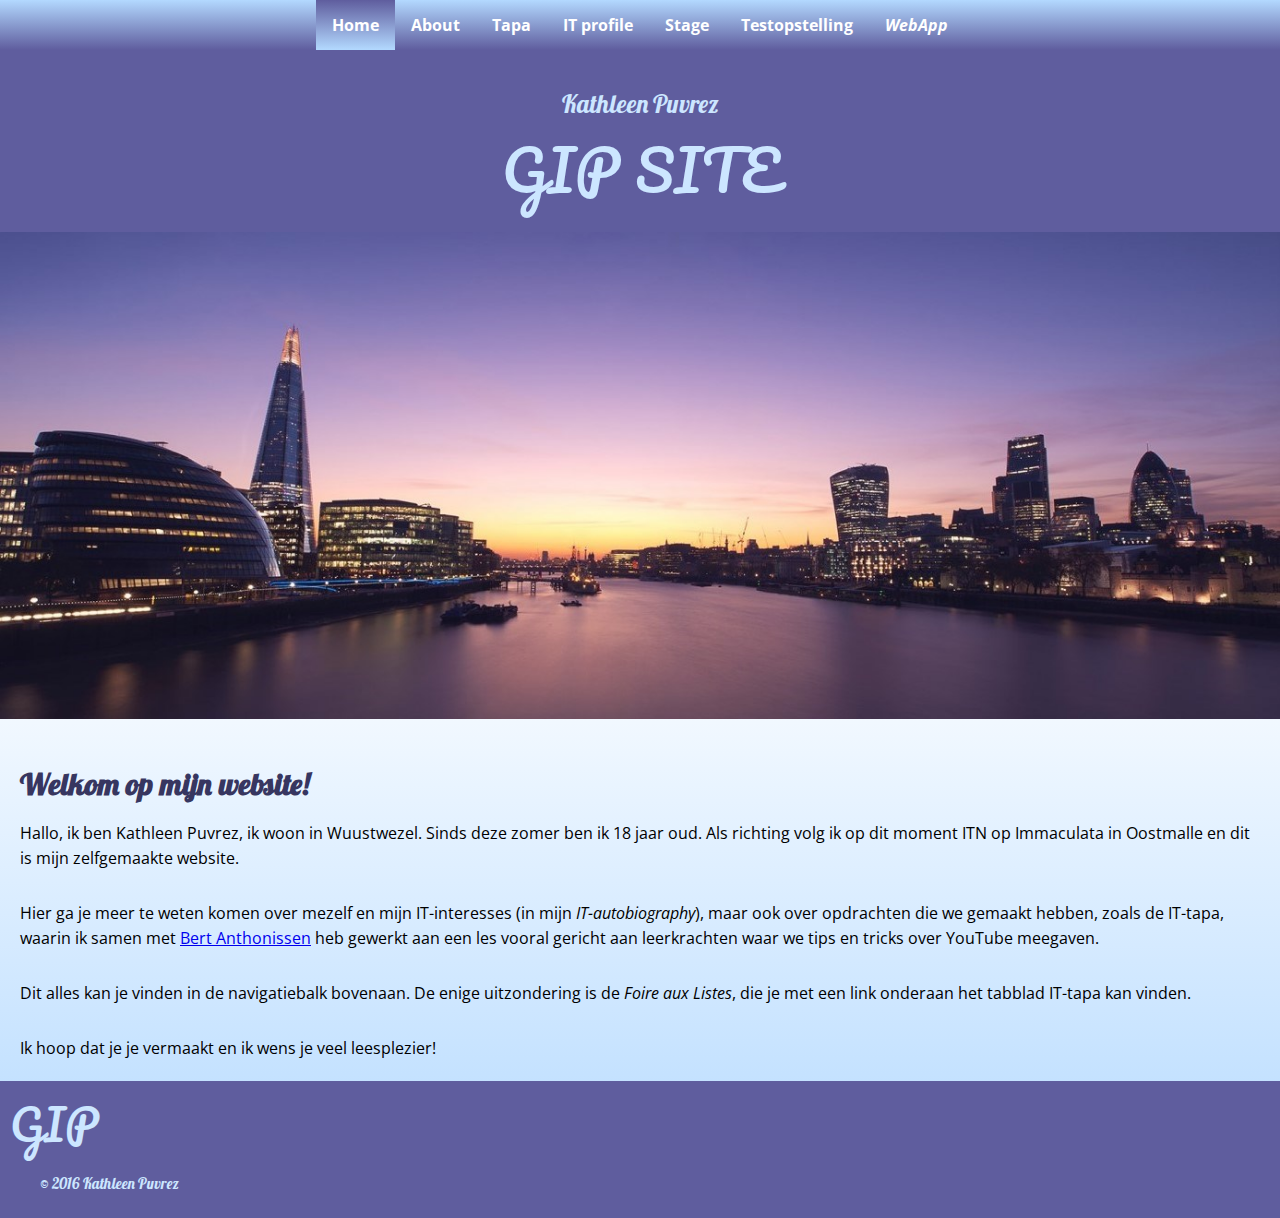
<file: index.html>
<!doctype html>

<html lang="en">
<head>
    <meta charset="utf-8">
    <title>GIP Kathleen</title>
    <meta name="description" content="GIPsite">
    <meta name="author" content="Kathleen Puvrez">
    <meta name="viewport" content="width=device-width, initial-scale=1.0">

    <link rel="stylesheet" href="https://fonts.googleapis.com/css?family=Pacifico">
    <link href="https://fonts.googleapis.com/css?family=Open+Sans" rel="stylesheet">
    <link rel="stylesheet" href="stylesheets/stylesheet.css">
    <link rel="stylesheet" href="stylesheets/normalize.css">
    <link rel="stylesheet" href="stylesheets/ddmenu.css">
    <link rel="icon" type="image" href="/images/favicon.ico">
    <script src="javascripts/ddmenu.js" type="text/javascript"></script>
</head>

<body>
<nav id="ddmenu">
        <div class="menu-icon"></div>
        <ul>
            <li class=active><a class="top-heading" href="index.html">Home</a></li>
            <li><a class="top-heading" href="ITauto.html">About</a></li>
            <li><a class="top-heading" href="tapa.html">Tapa</a></li>
            <li><a class="top-heading" href="ITprof.html">IT profile</a></li>
            <li><a class="top-heading" href="Stageverslagen.html">Stage</a></li>
            <li><a class="top-heading" href="testopstelling.html">Testopstelling</a></li>
            <li><a class="top-heading" href="https://github.com/KathleenP-immalle/GIPTaak8"><i>WebApp</i></a></li>

        </ul>
    </nav>

    <header>
        <h id="headerNaam">Kathleen Puvrez</h><br><br>
        <h id="headerTitel">GIP SITE</h>
    </header>

  


    <img id=headerimg src="images/header2.jpg" alt="Norway">
    <br>
    <br>


    <h2>Welkom op mijn website!</h2>
    <p>Hallo, ik ben Kathleen Puvrez, ik woon in Wuustwezel. Sinds deze zomer ben ik 18 jaar oud. Als richting volg ik op dit moment ITN op Immaculata in Oostmalle en dit is mijn zelfgemaakte website. </p>
    <p>Hier ga je meer te weten komen over mezelf en mijn IT-interesses (in mijn <i>IT-autobiography</i>), maar ook over opdrachten die we gemaakt hebben, zoals de IT-tapa, waarin ik samen met <a href="https://berta-immalle.github.io/GIPWebsite/">Bert Anthonissen</a> heb gewerkt aan een les vooral gericht aan leerkrachten waar we tips en tricks over YouTube meegaven.</p>
    <p>Dit alles kan je vinden in de navigatiebalk bovenaan. De enige uitzondering is de <i>Foire aux Listes</i>, die je met een link onderaan het tabblad IT-tapa kan vinden.</p>
    <p>Ik hoop dat je je vermaakt en ik wens je veel leesplezier!</p>


    
    <footer>
        <br>
        <h id="footerTitel">GIP</h><br>
        <p id="footerNaam">&copy; 2016 Kathleen Puvrez</p>
    </footer>

    <script src="/javascripts/ddmenu.js"></script>

</body>
</html>
</file>
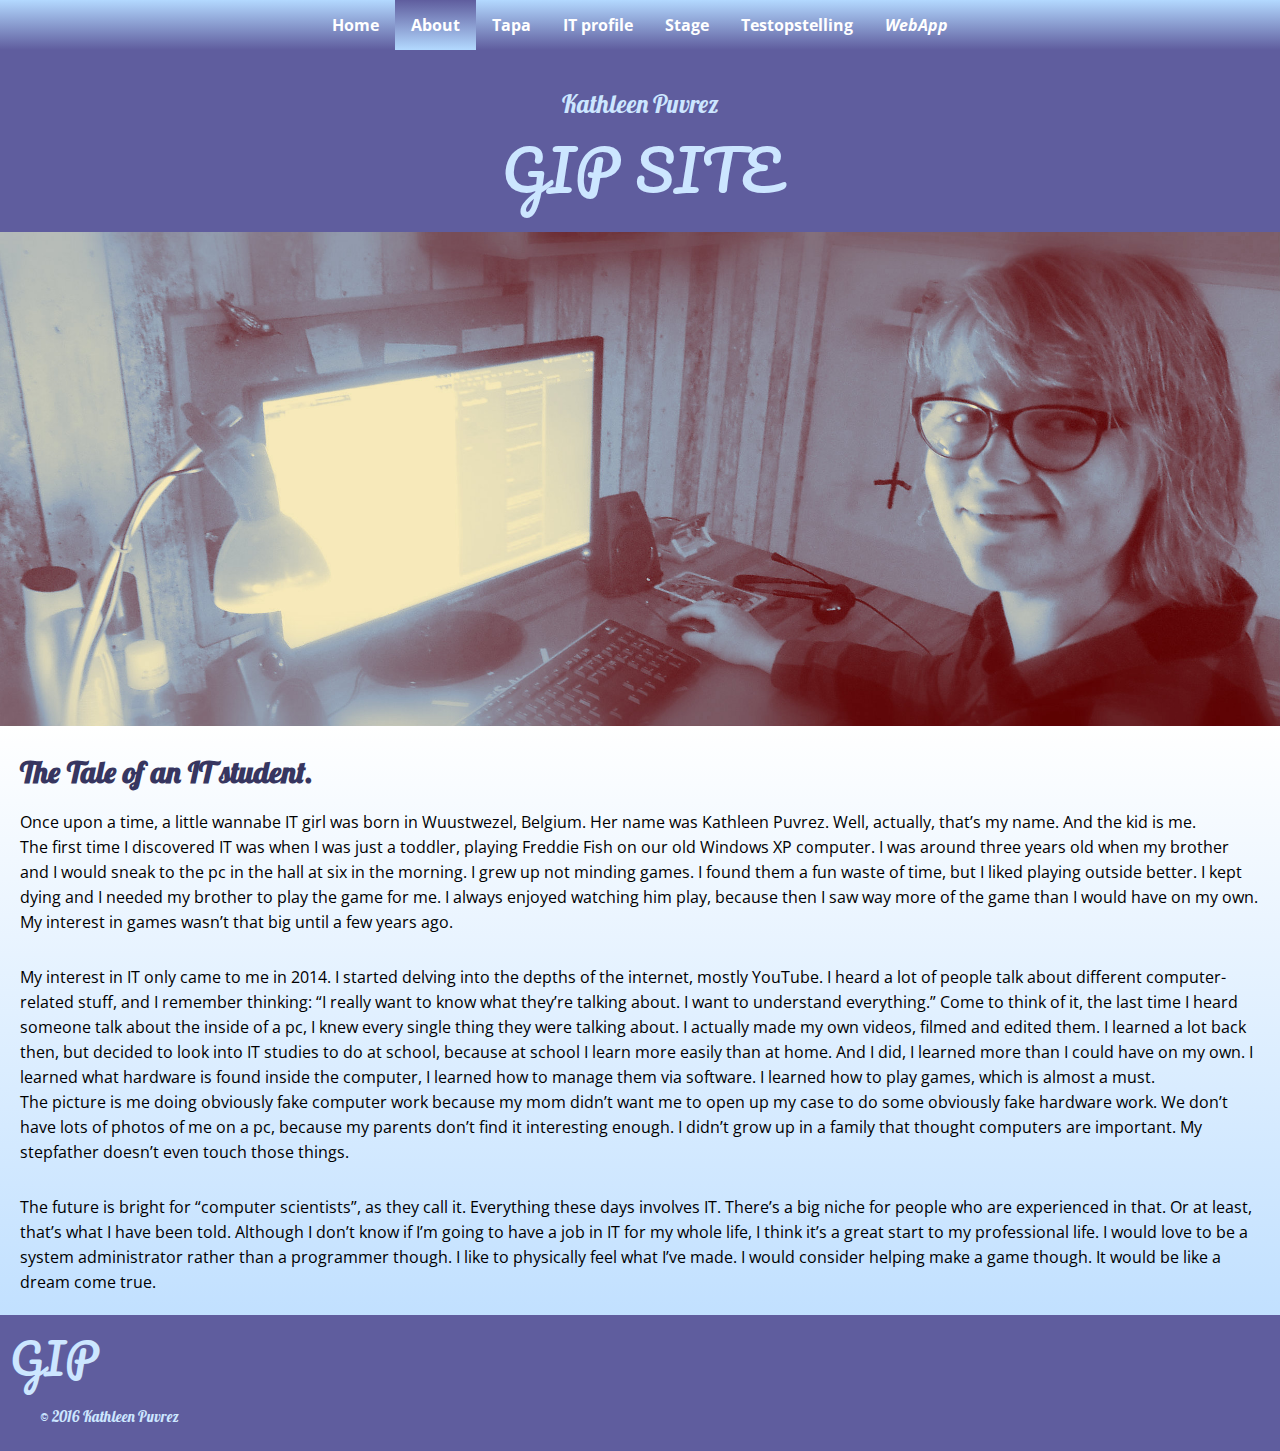
<file: ITauto.html>
<!doctype html>
<html lang="en">
<head>
    <meta charset="utf-8">
    <title>GIP Kathleen</title>
    <meta name="description" content="GIPsite">
    <meta name="author" content="Kathleen Puvrez">
    <meta name="viewport" content="width=device-width, initial-scale=1.0">

    <link rel="stylesheet" href="https://fonts.googleapis.com/css?family=Pacifico">
    <link href="https://fonts.googleapis.com/css?family=Open+Sans" rel="stylesheet">
    <link rel="stylesheet" href="stylesheets/stylesheet.css">
    <link rel="stylesheet" href="stylesheets/normalize.css">
    <link rel="stylesheet" href="stylesheets/ddmenu.css">
    <link rel="icon" type="image" href="/images/favicon.ico">
    <link href="stylesheets/ddmenu.css" rel="stylesheet" type="text/css" />
    <script src="javascripts/ddmenu.js" type="text/javascript"></script>
    
</head>

<body>
    <nav id="ddmenu">
        <div class="menu-icon"></div>
        <ul>
            <li><a class="top-heading" href="index.html">Home</a></li>
            <li class=active><a class="top-heading" href="ITauto.html">About</a></li>
            <li><a class="top-heading" href="tapa.html">Tapa</a></li>
            <li><a class="top-heading" href="ITprof.html">IT profile</a></li>
            <li><a class="top-heading" href="Stageverslagen.html">Stage</a></li>
            <li><a class="top-heading" href="testopstelling.html">Testopstelling</a></li>
            <li><a class="top-heading" href="https://github.com/KathleenP-immalle/GIPTaak8"><i>WebApp</i></a></li>

        </ul>
    </nav>
    <header>
        <h id="headerNaam">Kathleen Puvrez</h><br><br>
        <h id="headerTitel">GIP SITE</h>
    </header>

    <img id="headerimg" src="images/ITAuto.jpg" alt="Norway">

    <div id="middle">

        <h2>The Tale of an IT student.</h2>
        <p>
            Once upon a time, a little wannabe IT girl was born in Wuustwezel, Belgium. Her name was Kathleen Puvrez. Well, actually, that’s my name. And the kid is me. <br>
            The first time I discovered IT was when I was just a toddler, playing Freddie Fish on our old Windows XP computer. I was around three years old when my brother and I would sneak to the pc in the hall at six in the morning. I grew up not minding games. I found them a fun waste of time, but I liked playing outside better. I kept dying and I needed my brother to play the game for me. I always enjoyed watching him play, because then I saw way more of the game than I would have on my own. My interest in games wasn’t that big until a few years ago.
        </p>


        <p>
            My interest in IT only came to me in 2014. I started delving into the depths of the internet, mostly YouTube. I heard a lot of people talk about different computer-related stuff, and I remember thinking: “I really want to know what they’re talking about. I want to understand everything.” Come to think of it, the last time I heard someone talk about the inside of a pc, I knew every single thing they were talking about. I actually made my own videos, filmed and edited them. I learned a lot back then, but decided to look into IT studies to do at school, because at school I learn more easily than at home. And I did, I learned more than I could have on my own. I learned what hardware is found inside the computer, I learned how to manage them via software. I learned how to play games, which is almost a must. <br>
            The picture is me doing obviously fake computer work because my mom didn’t want me to open up my case to do some obviously fake hardware work. We don’t have lots of photos of me on a pc, because my parents don’t find it interesting enough. I didn’t grow up in a family that thought computers are important. My stepfather doesn’t even touch those things.
        </p>


        <p>
            The future is bright for “computer scientists”, as they call it. Everything these days involves IT. There’s a big niche for people who are experienced in that. Or at least, that’s what I have been told. Although I don’t know if I’m going to have a job in IT for my whole life, I think it’s a great start to my professional life. I would love to be a system administrator rather than a programmer though. I like to physically feel what I’ve made. I would consider helping make a game though. It would be like a dream come true.
        </p>

    </div>

    <footer>
        <br>
        <h id="footerTitel">GIP</h><br>
        <p id="footerNaam">&copy; 2016 Kathleen Puvrez</p>
    </footer>

</body>
</html>
</file>
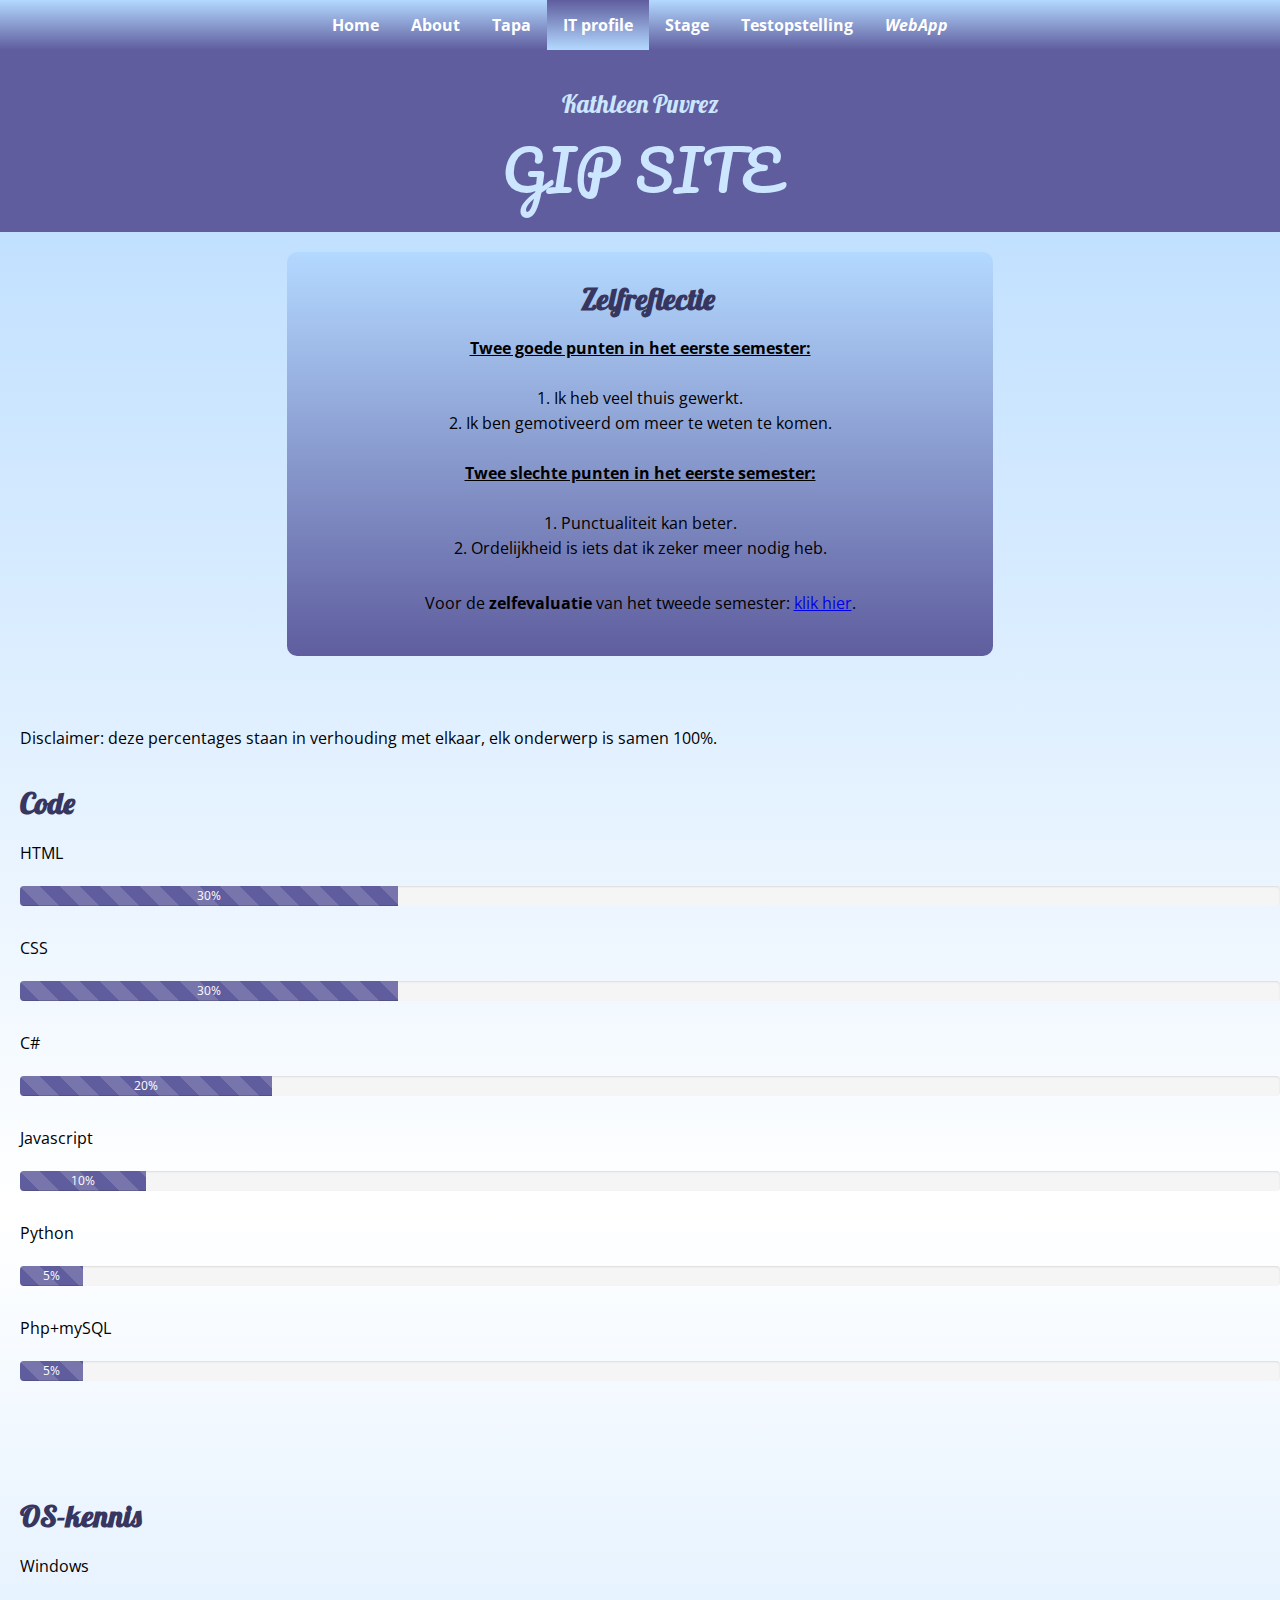
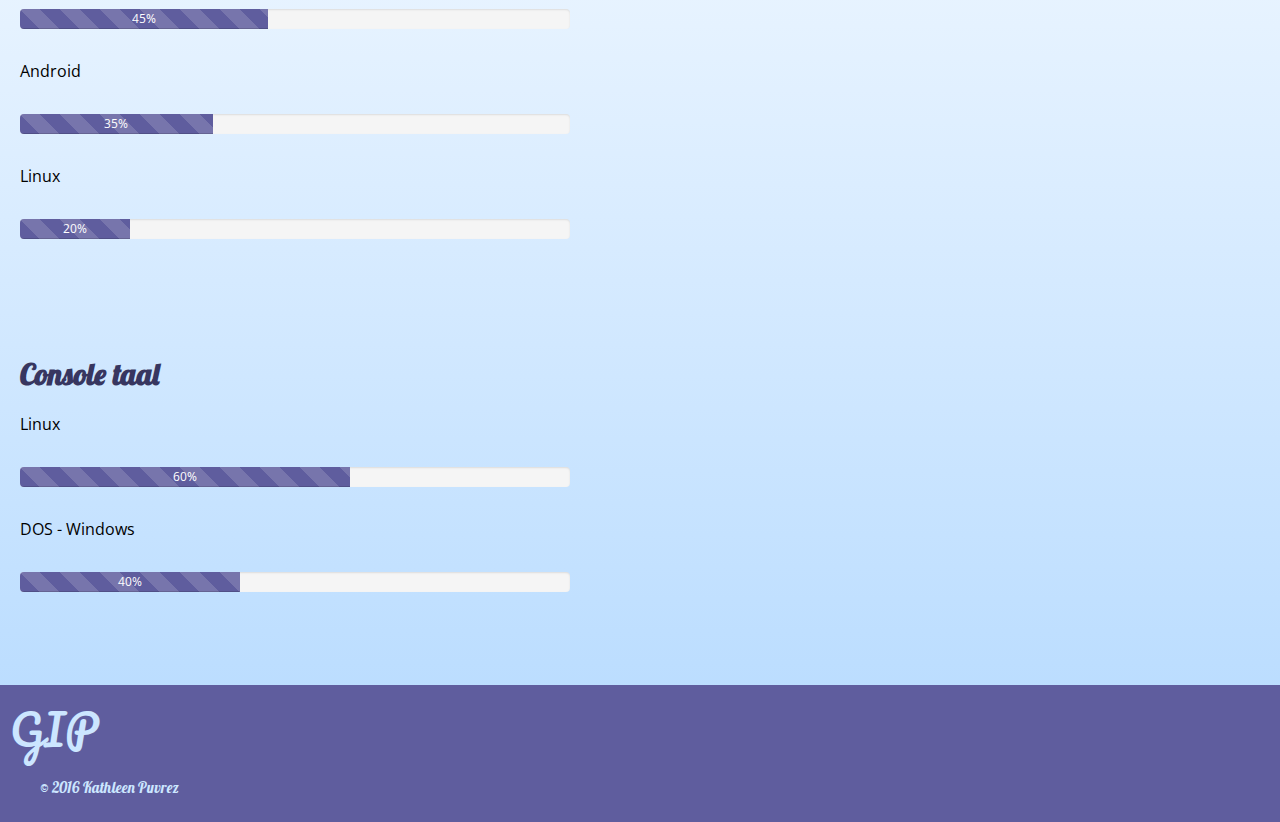
<file: ITprof.html>
<!doctype html>
<html lang="en">
<head>
    <meta charset="utf-8">
    <title>GIP Kathleen</title>
    <meta name="description" content="GIPsite">
    <meta name="author" content="Kathleen Puvrez">
    <meta name="viewport" content="width=device-width, initial-scale=1.0">

    <link rel="stylesheet" href="https://fonts.googleapis.com/css?family=Pacifico">
    <link href="https://fonts.googleapis.com/css?family=Open+Sans" rel="stylesheet">
    <link rel="stylesheet" href="stylesheets/stylesheet.css">
    <link rel="stylesheet" href="stylesheets/normalize.css">
    <link rel="stylesheet" href="stylesheets/ddmenu.css">
    <link rel="icon" type="image" href="/images/favicon.ico">
    <link rel="stylesheet" href="stylesheets/bootstrap.css">
    <link href="stylesheets/ddmenu.css" rel="stylesheet" type="text/css"/>
    <script src="javascripts/ddmenu.js" type="text/javascript"></script>

</head>

<body>

    <nav id="ddmenu">
        <div class="menu-icon"></div>
        <ul>
            <li><a class="top-heading" href="index.html">Home</a></li>
            <li><a class="top-heading" href="ITauto.html">About</a></li>
            <li><a class="top-heading" href="tapa.html">Tapa</a></li>
            <li class="active"><a class="top-heading" href="ITprof.html">IT profile</a></li>
            <li><a class="top-heading" href="Stageverslagen.html">Stage</a></li>
            <li><a class="top-heading" href="testopstelling.html">Testopstelling</a></li>
            <li><a class="top-heading" href="https://github.com/KathleenP-immalle/GIPTaak8"><i>WebApp</i></a></li>

        </ul>
    </nav>

    <header>
        <h id="headerNaam">Kathleen Puvrez</h><br><br>
        <h id="headerTitel">GIP SITE</h>
    </header>

    <div class="blogpost" style="margin-right:auto;margin-left:auto;text-align:center;max-width:666px;margin-top:20px;">
        <h2>Zelfreflectie</h2>
        <p>
            <u><b>Twee goede punten in het eerste semester:</b></u><br><br>
            1. Ik heb veel thuis gewerkt.<br>
            2. Ik ben gemotiveerd om meer te weten te komen.<br><br>
            <u><b>Twee slechte punten in het eerste semester:</b></u><br><br>
            1. Punctualiteit kan beter.<br>
            2. Ordelijkheid is iets dat ik zeker meer nodig heb.
        </p>

        <p>Voor de <b>zelfevaluatie</b> van het tweede semester: <a href="evaluatie.html">klik hier</a>.</p>

    </div>

        <p>Disclaimer: deze percentages staan in verhouding met elkaar, elk onderwerp is samen 100%.</p>

        <h2>Code</h2>

        <p>HTML</p><div class="progress1">
            <div class="progress-bar progress-bar-striped active progress-bar-danger" role="progressbar" aria-valuenow="30" aria-valuemin="0" aria-valuemax="100" style="width:30%">
                30%
            </div>
        </div>
        <p>CSS</p><div class="progress1">
            <div class="progress-bar progress-bar-striped active progress-bar-danger" role="progressbar" aria-valuenow="30" aria-valuemin="0" aria-valuemax="100" style="width:30%">
                30%
            </div>
        </div>
        <p>C#</p><div class="progress1">
            <div class="progress-bar progress-bar-striped active progress-bar-danger" role="progressbar" aria-valuenow="20" aria-valuemin="0" aria-valuemax="100" style="width:20%">
                20%
            </div>
        </div>
        <p>Javascript</p><div class="progress1">
            <div class="progress-bar progress-bar-striped active progress-bar-danger" role="progressbar" aria-valuenow="10" aria-valuemin="0" aria-valuemax="100" style="width:10%">
                10%
            </div>
        </div>
        <p>Python</p><div class="progress1">
            <div class="progress-bar progress-bar-striped active progress-bar-danger" role="progressbar" aria-valuenow="5" aria-valuemin="0" aria-valuemax="100" style="width:5%">
                5%
            </div>
        </div>
        <p>Php+mySQL</p><div class="progress1">
            <div class="progress-bar progress-bar-striped active progress-bar-danger" role="progressbar" aria-valuenow="5" aria-valuemin="0" aria-valuemax="100" style="width:5%">
                5%
            </div>
        </div>
        <br />
        <br />
        <br />
        <br />


        <h2>OS-kennis</h2>
        <p>Windows</p><div class="progress">
            <div class="progress-bar progress-bar-striped active progress-bar-danger" role="progressbar" aria-valuenow="45" aria-valuemin="0" aria-valuemax="100" style="width:45%">
                45%
            </div>
        </div>
        <p>Android</p><div class="progress">
            <div class="progress-bar progress-bar-striped active progress-bar-danger" role="progressbar" aria-valuenow="35" aria-valuemin="0" aria-valuemax="100" style="width:35%">
                35%
            </div>
        </div>
        <p>Linux</p><div class="progress">
            <div class="progress-bar progress-bar-striped active progress-bar-danger" role="progressbar" aria-valuenow="20" aria-valuemin="0" aria-valuemax="100" style="width:20%">
                20%
            </div>
        </div>
        <br />
        <br />
        <br />
        <br />


        <h2>Console taal</h2>
        <p>Linux</p><div class="progress">
            <div class="progress-bar progress-bar-striped active progress-bar-danger" role="progressbar" aria-valuenow="60" aria-valuemin="0" aria-valuemax="100" style="width:60%">
                60%
            </div>
        </div>
        <p>DOS - Windows</p><div class="progress">
            <div class="progress-bar progress-bar-striped active progress-bar-danger" role="progressbar" aria-valuenow="40" aria-valuemin="0" aria-valuemax="100" style="width:40%">
                40%
            </div>
        </div>
        <br />
        <br />
        <br />
        <br />

        <footer>
            <br>
            <h id="footerTitel">GIP</h><br>
            <p id="footerNaam">&copy; 2016 Kathleen Puvrez</p>
        </footer>

</body>
</html>
</file>
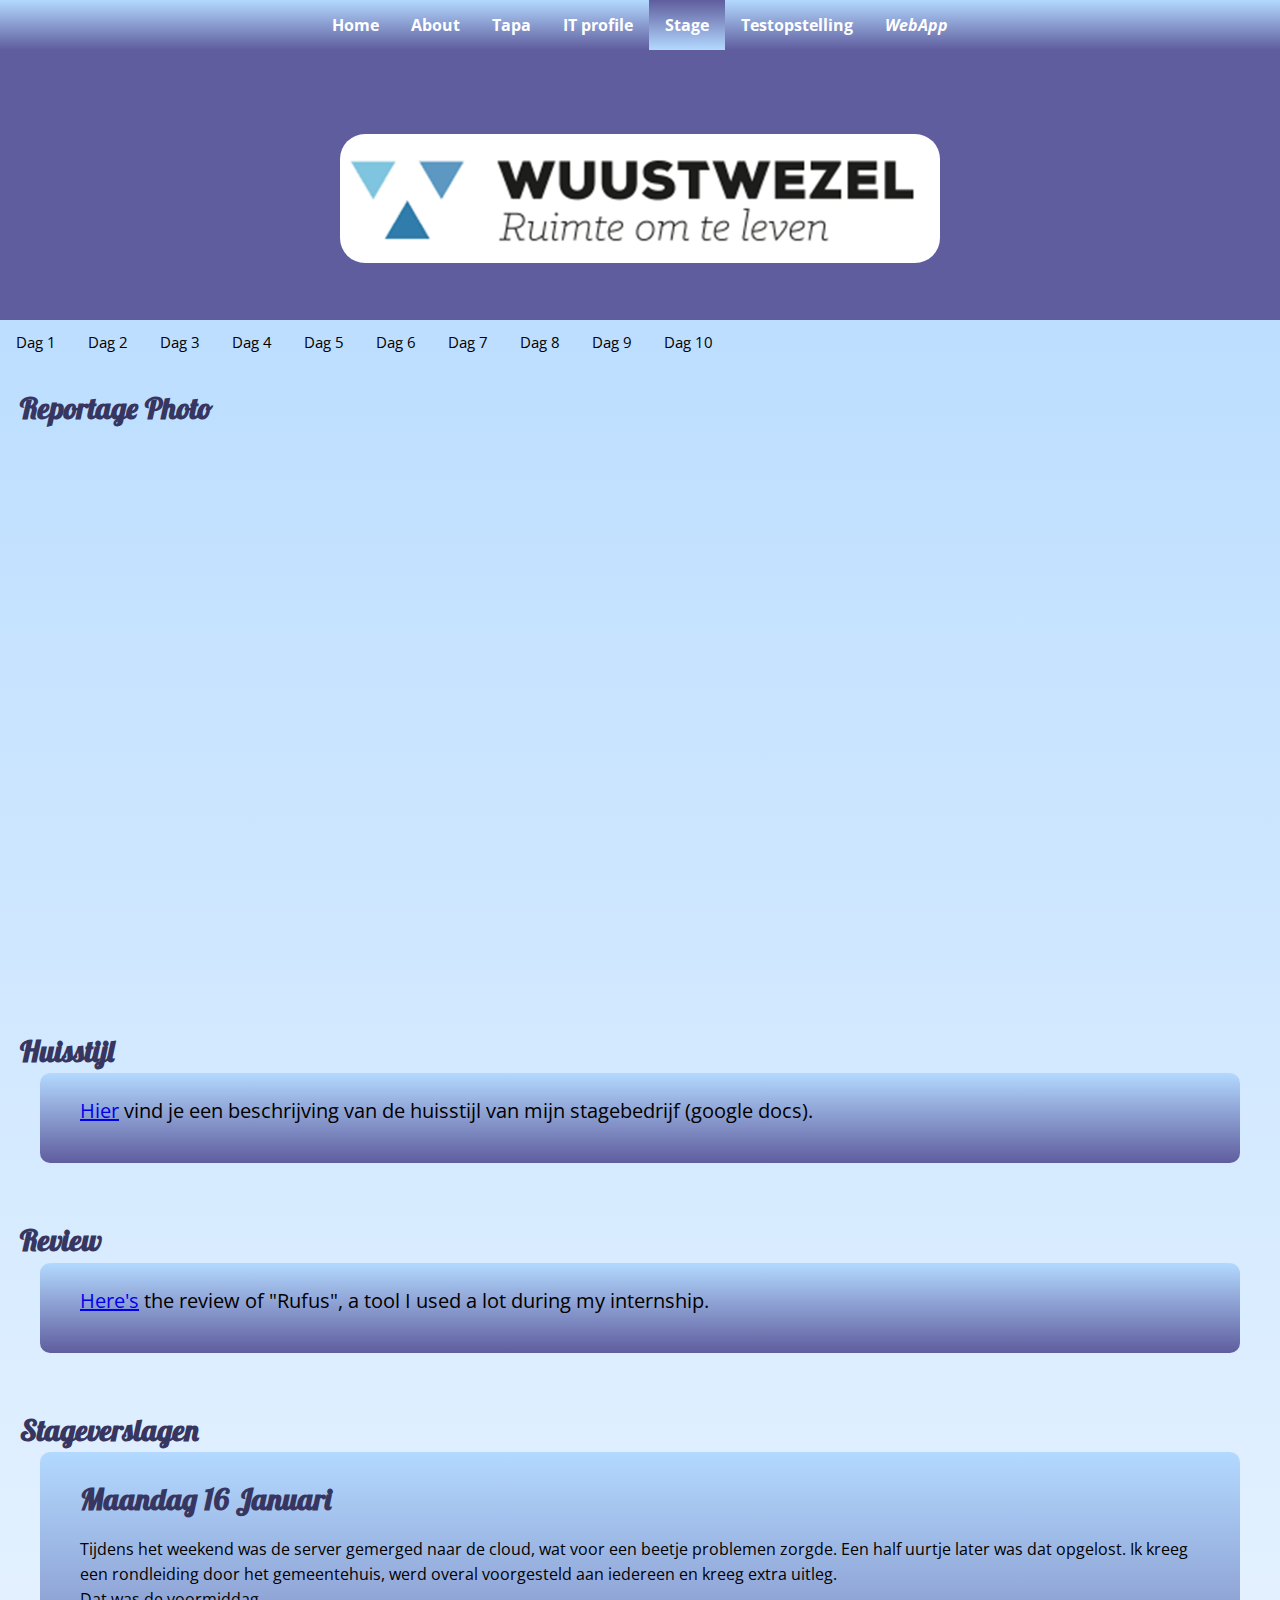
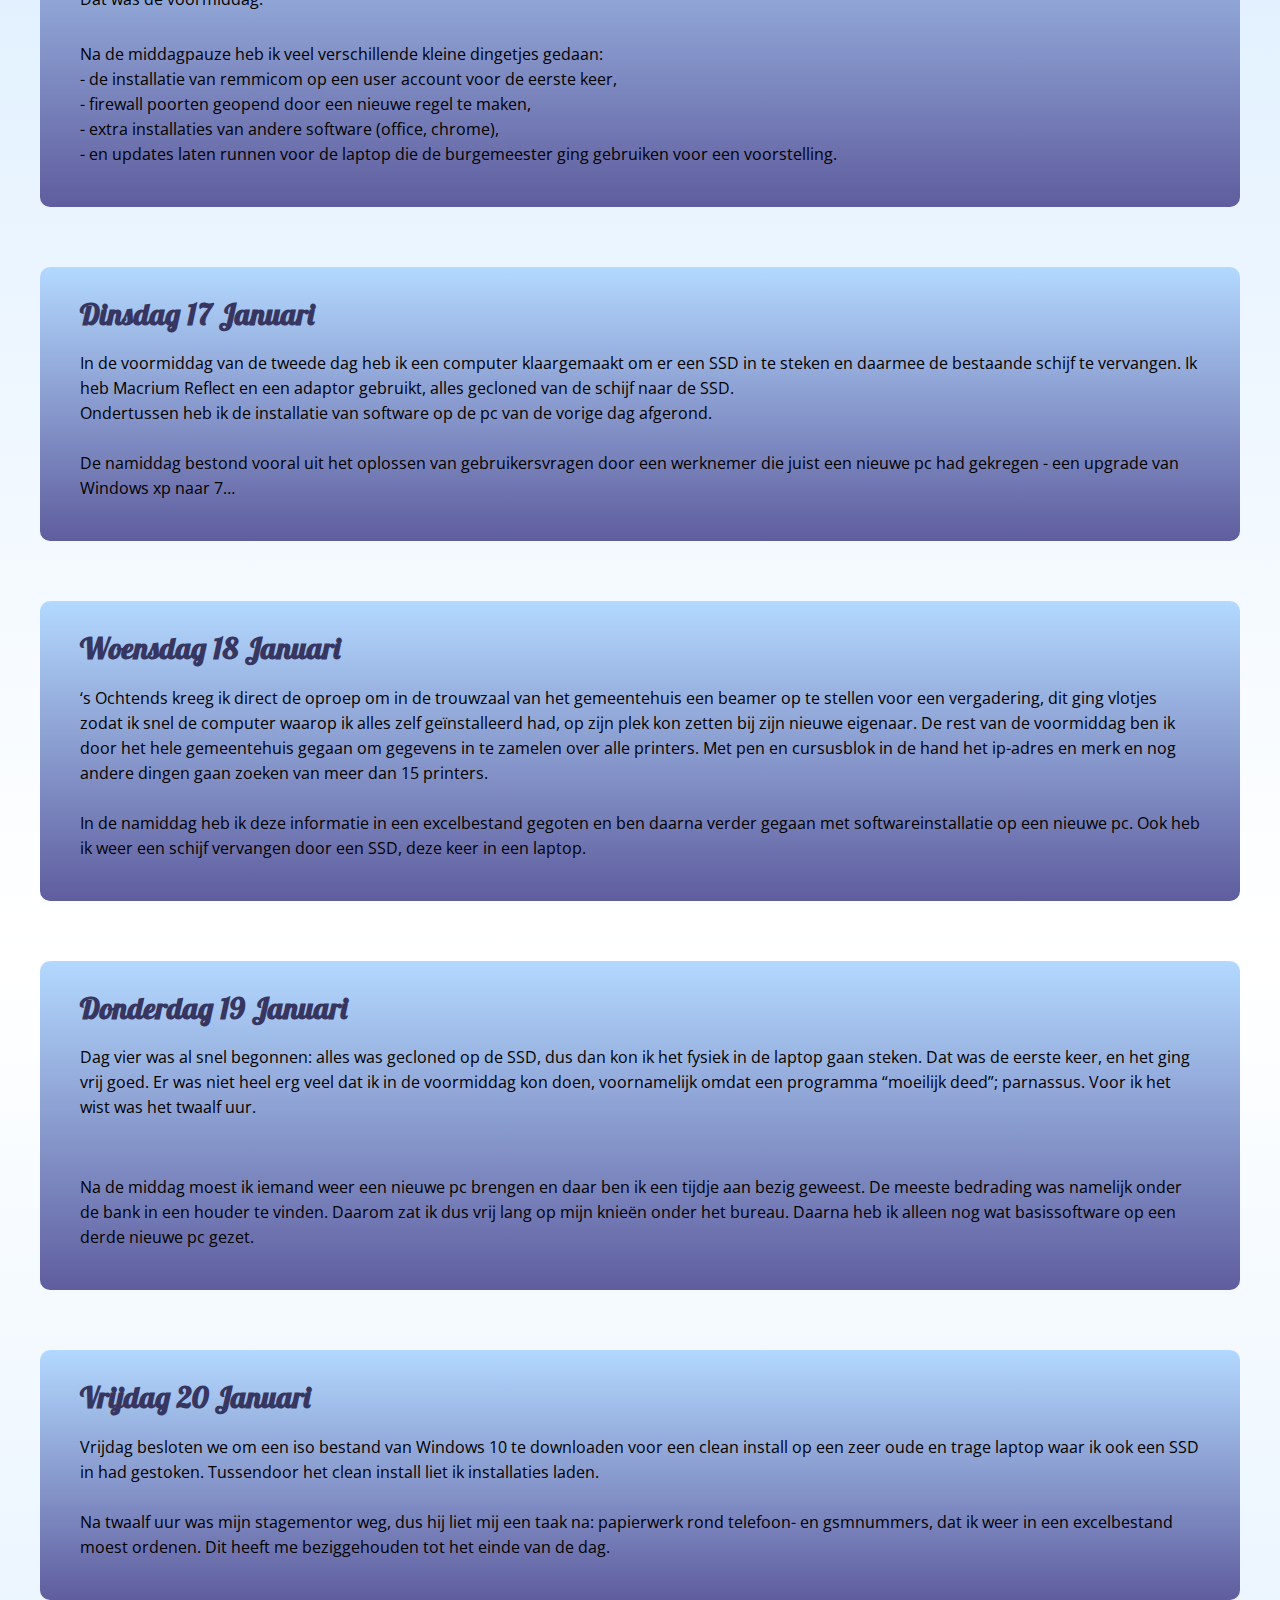
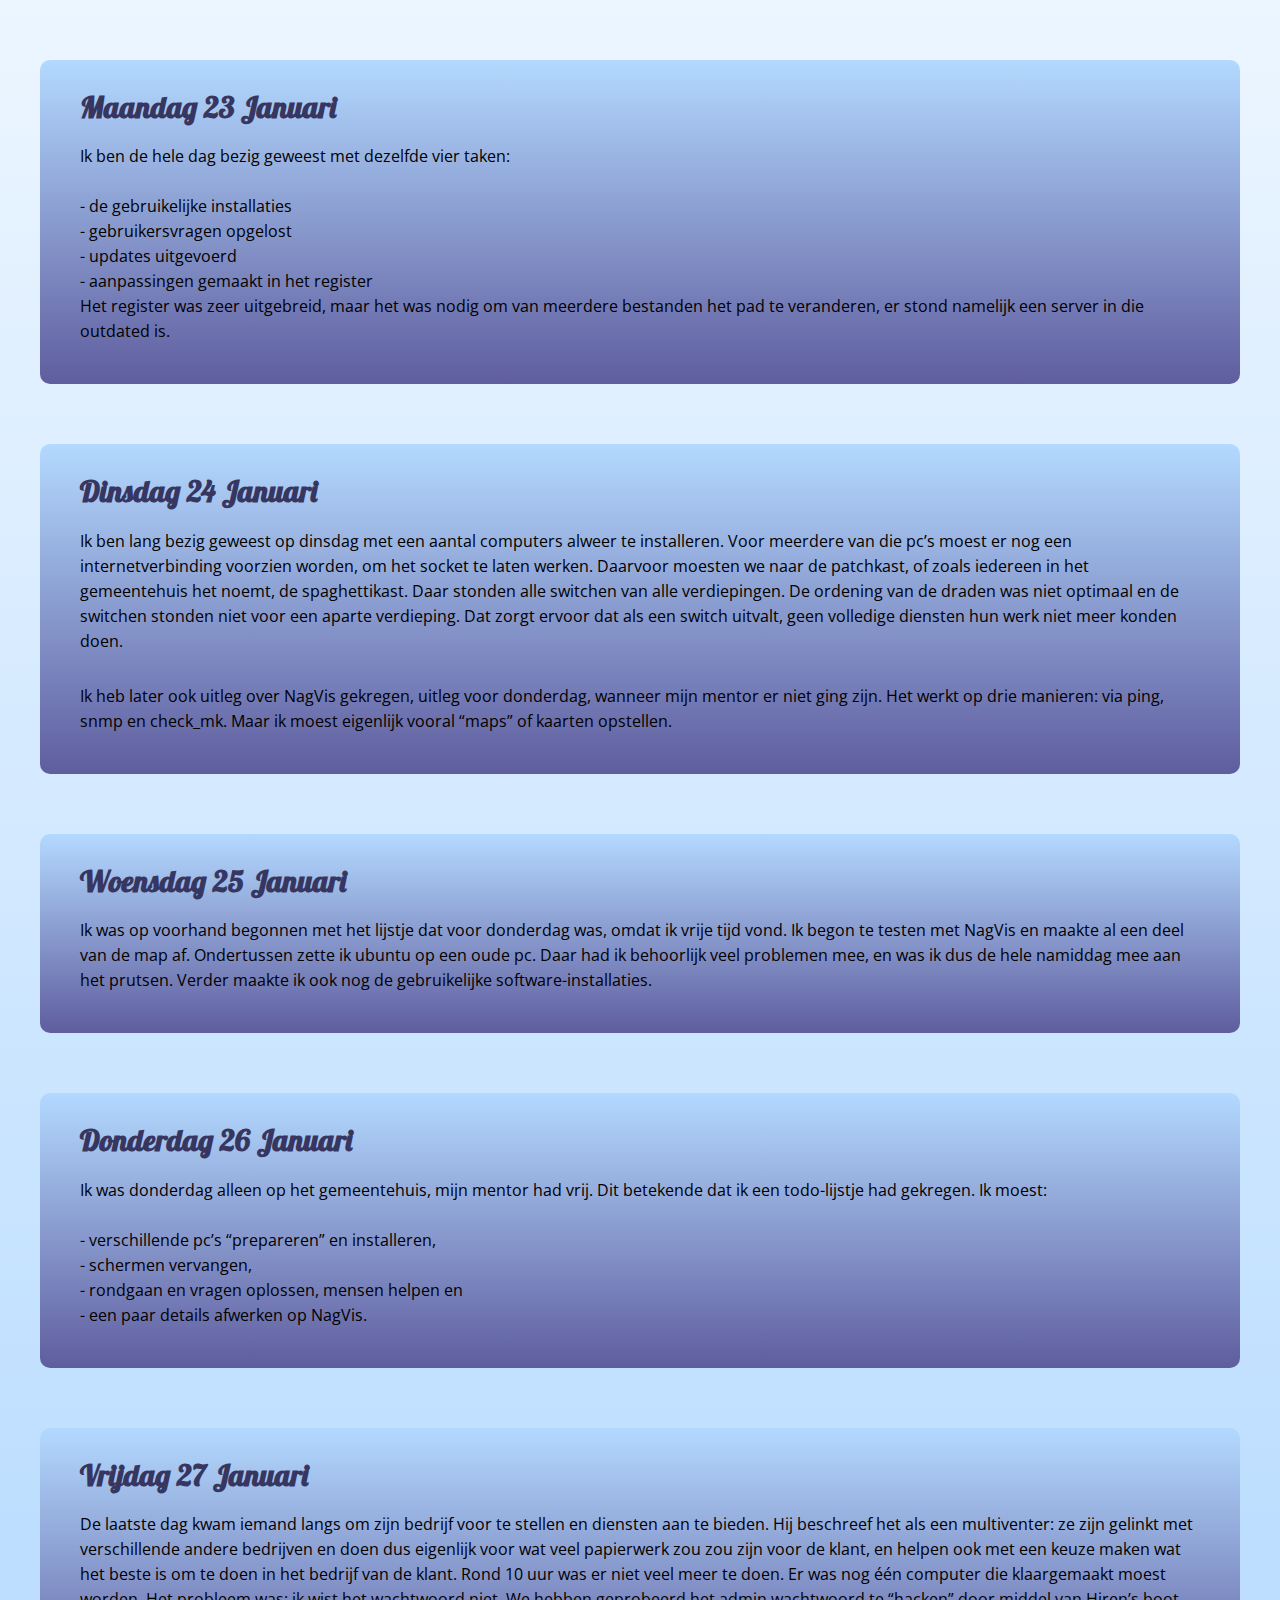
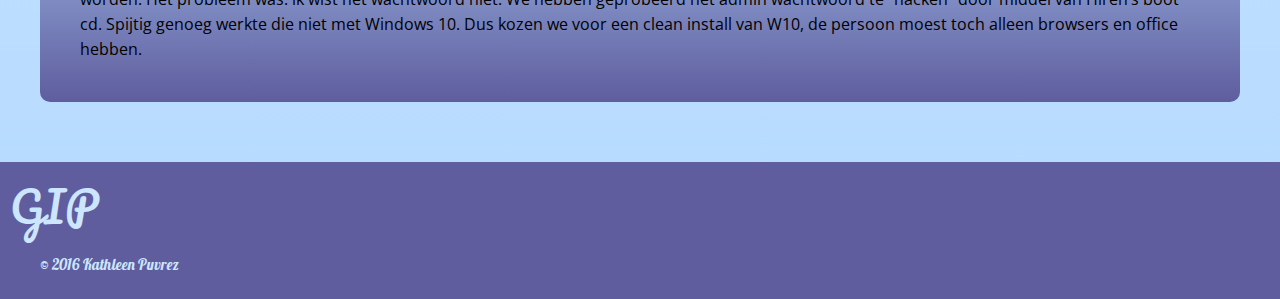
<file: Stageverslagen.html>
<!doctype html>
<html lang="en">
<head>
    <meta charset="utf-8">
    <title>GIP Kathleen</title>
    <meta name="description" content="GIPsite">
    <meta name="author" content="Kathleen Puvrez">
    <meta name="viewport" content="width=device-width, initial-scale=1.0">

    <link rel="stylesheet" href="https://fonts.googleapis.com/css?family=Pacifico">
    <link href="https://fonts.googleapis.com/css?family=Open+Sans" rel="stylesheet">
    <link rel="stylesheet" href="stylesheets/stylesheet.css">
    <link rel="stylesheet" href="stylesheets/normalize.css">
    <link rel="stylesheet" href="stylesheets/navigation.css">
    <link rel="stylesheet" href="stylesheets/ddmenu.css">
    <link rel="icon" type="image" href="/images/favicon.ico">
    <link href="stylesheets/ddmenu.css" rel="stylesheet" type="text/css" />
    <script src="javascripts/ddmenu.js" type="text/javascript"></script>

</head>

<body>

    <nav id="ddmenu">
        <div class="menu-icon"></div>
        <ul>
            <li><a class="top-heading" href="index.html">Home</a></li>
            <li><a class="top-heading" href="ITauto.html">About</a></li>
            <li><a class="top-heading" href="tapa.html">Tapa</a></li>
            <li><a class="top-heading" href="ITprof.html">IT profile</a></li>
            <li class=active><a class="top-heading" href="Stageverslagen.html">Stage</a></li>
            <li><a class="top-heading" href="testopstelling.html">Testopstelling</a></li>
            <li><a class="top-heading" href="https://github.com/KathleenP-immalle/GIPTaak8"><i>WebApp</i></a></li>

        </ul>
    </nav>

    <header style="padding-top: 0px;">
      <p style="text-align:center; margin-top:0px;"><img src="images/wuustwezel-logo.png" alt="Norway" style="width:80%; margin:10%; margin-bottom:0px; border-radius: 25px; max-width:600px;" /></p>
    </header>


    <ul id="navul2">
        <li></li>
        <li id="navli"><a href="#dag-1">Dag 1</a></li>
        <li id="navli"><a href="#dag-2">Dag 2</a></li>
        <li id="navli"><a href="#dag-3">Dag 3</a></li>
        <li id="navli"><a href="#dag-4">Dag 4</a></li>
        <li id="navli"><a href="#dag-5">Dag 5</a></li>
        <li id="navli"><a href="#dag-6">Dag 6</a></li>
        <li id="navli"><a href="#dag-7">Dag 7</a></li>
        <li id="navli"><a href="#dag-8">Dag 8</a></li>
        <li id="navli"><a href="#dag-9">Dag 9</a></li>
        <li id="navli"><a href="#dag-10">Dag 10</a></li>
    </ul>

    <h2>Reportage Photo</h2>

    <div class="videoWrapper">
        <iframe width="100%" height="auto" src="https://www.youtube.com/embed/V6E-5WiT-pw?rel=0" frameborder="0" allowfullscreen></iframe>
    </div>

    <h2>Huisstijl</h2>

    <div class="blogpost"><p style="font-size:20px"><a href="huisstijl.html">Hier</a> vind je een beschrijving van de huisstijl van mijn stagebedrijf (google docs).</p></div>

    <h2>Review</h2>

    <div class="blogpost"><p style="font-size:20px"><a href="recencie.html">Here's</a> the review of "Rufus", a tool I used a lot during my internship.</p></div>

    <h2>Stageverslagen</h2>

    <div class="blogpost" id='dag-1'>
        <h2>Maandag 16 Januari</h2>
        <p>Tijdens het weekend was de server gemerged naar de cloud, wat voor een beetje problemen zorgde. Een half uurtje later was dat opgelost. Ik kreeg een rondleiding door het gemeentehuis, werd overal voorgesteld aan iedereen en kreeg extra uitleg. <br/> Dat was de voormiddag.</p>
        <p>Na de middagpauze heb ik veel verschillende kleine dingetjes gedaan:<br/>
            - de installatie van remmicom op een user account voor de eerste keer,<br/>
            - firewall poorten geopend door een nieuwe regel te maken,<br/>
            - extra installaties van andere software (office, chrome),<br/>
            - en updates laten runnen voor de laptop die de burgemeester ging gebruiken voor een voorstelling.</p>
    </div>
    <div class="blogpost" id='dag-2'>
        <h2>Dinsdag 17 Januari</h2>
        <p>In de voormiddag van de tweede dag heb ik een computer klaargemaakt om er een SSD in te steken en daarmee de bestaande schijf te vervangen. Ik heb Macrium Reflect  en een adaptor gebruikt, alles gecloned van de schijf naar de SSD.
           <br/>Ondertussen heb ik de installatie van software op de pc van de vorige dag afgerond.
            <br/><br/> 
            De namiddag bestond vooral uit het oplossen van gebruikersvragen door een werknemer die juist een nieuwe pc had gekregen - een upgrade van Windows xp naar 7… 
</p>
    </div>

    <div class="blogpost" id='dag-3'>
        <h2>Woensdag 18 Januari</h2>
        <p>‘s Ochtends kreeg ik direct de oproep om in de trouwzaal van het gemeentehuis een beamer op te stellen voor een vergadering, dit ging vlotjes zodat ik snel de computer waarop ik alles zelf geïnstalleerd had, op zijn plek kon zetten bij zijn nieuwe eigenaar. De rest van de voormiddag ben ik door het hele gemeentehuis gegaan om gegevens in te zamelen over alle printers. Met pen en cursusblok in de hand het ip-adres en merk en nog andere dingen gaan zoeken van meer dan 15 printers.
            <br/><br/>
            In de namiddag heb ik deze informatie in een excelbestand gegoten en ben daarna verder gegaan met softwareinstallatie op een nieuwe pc. Ook heb ik weer een schijf vervangen door een SSD, deze keer in een laptop.</p>
    </div>

    <div class="blogpost" id='dag-4'>
        <h2>Donderdag 19 Januari</h2>
        <p>Dag vier was al snel begonnen: alles was gecloned op de SSD, dus dan kon ik het fysiek in de laptop gaan steken. Dat was de eerste keer, en het ging vrij goed. Er was niet heel erg veel dat ik in de voormiddag kon doen, voornamelijk omdat een programma “moeilijk deed”; parnassus. Voor ik het wist was het twaalf uur. 
            <br/><br/>
        <p>Na de middag moest ik iemand weer een nieuwe pc brengen en daar ben ik een tijdje aan bezig geweest. De meeste bedrading was namelijk onder de bank in een houder te vinden. Daarom zat ik dus vrij lang op mijn knieën onder het bureau. Daarna heb ik alleen nog wat basissoftware op een derde nieuwe pc gezet.</p>
    </div>

    <div class="blogpost" id='dag-5'>
        <h2>Vrijdag 20 Januari</h2>
        <p>Vrijdag besloten we om een iso bestand van Windows 10 te downloaden voor een clean install op een zeer oude en trage laptop waar ik ook een SSD in had gestoken. Tussendoor het clean install liet ik installaties laden.
            <br/><br/>
            Na twaalf uur was mijn stagementor weg, dus hij liet mij een taak na: papierwerk rond telefoon- en gsmnummers, dat ik weer in een excelbestand moest ordenen. Dit heeft me beziggehouden tot het einde van de dag. </p>
    </div>

    <div class="blogpost" id='dag-6'>
        <h2>Maandag 23 Januari</h2>
        <p>Ik ben de hele dag bezig geweest met dezelfde vier taken: <br/><br/>
            - de gebruikelijke installaties <br/>
            - gebruikersvragen opgelost <br/>
            - updates uitgevoerd <br/>
            - aanpassingen gemaakt in het register <br/>
Het register was zeer uitgebreid, maar het was nodig om van meerdere bestanden het pad te veranderen, er stond namelijk een server in die outdated is.
</p>
    </div>

    <div class="blogpost" id='dag-7'>
        <h2>Dinsdag 24 Januari</h2>
        <p>Ik ben lang bezig geweest op dinsdag met een aantal computers alweer te installeren. Voor meerdere van die pc’s moest er nog een internetverbinding voorzien worden, om het socket te laten werken. Daarvoor moesten we naar de patchkast, of zoals iedereen in het gemeentehuis het noemt, de spaghettikast. Daar stonden alle switchen van alle verdiepingen. De ordening van de draden was niet optimaal en de switchen stonden niet voor een aparte verdieping. Dat zorgt ervoor dat als een switch uitvalt, geen volledige diensten hun werk niet meer konden doen. </p>
        <p>Ik heb later ook uitleg over NagVis gekregen, uitleg voor donderdag, wanneer mijn mentor er niet ging zijn. Het werkt op drie manieren: via ping, snmp en check_mk. Maar ik moest eigenlijk vooral “maps” of kaarten opstellen. 
</p>
    </div>

    <div class="blogpost" id='dag-8'>
        <h2>Woensdag 25 Januari</h2>
        <p>Ik was op voorhand begonnen met het lijstje dat voor donderdag was, omdat ik vrije tijd vond. Ik begon te testen met NagVis en maakte al een deel van de map af. Ondertussen zette ik ubuntu op een oude pc. Daar had ik behoorlijk veel problemen mee, en was ik dus de hele namiddag mee aan het prutsen. Verder maakte ik ook nog de gebruikelijke software-installaties.</p>
    </div>

    <div class="blogpost" id='dag-9'>
        <h2>Donderdag 26 Januari</h2>
        <p>Ik was donderdag alleen op het gemeentehuis, mijn mentor had vrij. Dit betekende dat ik een todo-lijstje had gekregen. Ik moest:<br/><br/>
            - verschillende pc’s “prepareren” en installeren, <br/>
            - schermen vervangen, <br/>
            - rondgaan en vragen oplossen, mensen helpen en<br/>
            - een paar details afwerken op NagVis.<br/>
</p>
    </div>

    <div class="blogpost" id='dag-10'>
        <h2>Vrijdag 27 Januari</h2>
        <p>De laatste dag kwam iemand langs om zijn bedrijf voor te stellen en diensten aan te bieden. Hij beschreef het als een multiventer: ze zijn gelinkt met verschillende andere bedrijven en doen dus eigenlijk voor wat veel papierwerk zou zou zijn voor de klant, en helpen ook met een keuze maken wat het beste is om te doen in het bedrijf van de klant. Rond 10 uur was er niet veel meer te doen. Er was nog één computer die klaargemaakt moest worden. Het probleem was: ik wist het wachtwoord niet. We hebben geprobeerd het admin wachtwoord te “hacken” door middel van Hiren’s boot cd. Spijtig genoeg werkte die niet met Windows 10. Dus kozen we voor een clean install van W10, de persoon moest toch alleen browsers en office hebben.</p>
    </div>

    <footer>
        <br>
        <h id="footerTitel">GIP</h><br>
        <p id="footerNaam">&copy; 2016 Kathleen Puvrez</p>
    </footer>

</body>
</html>
</file>
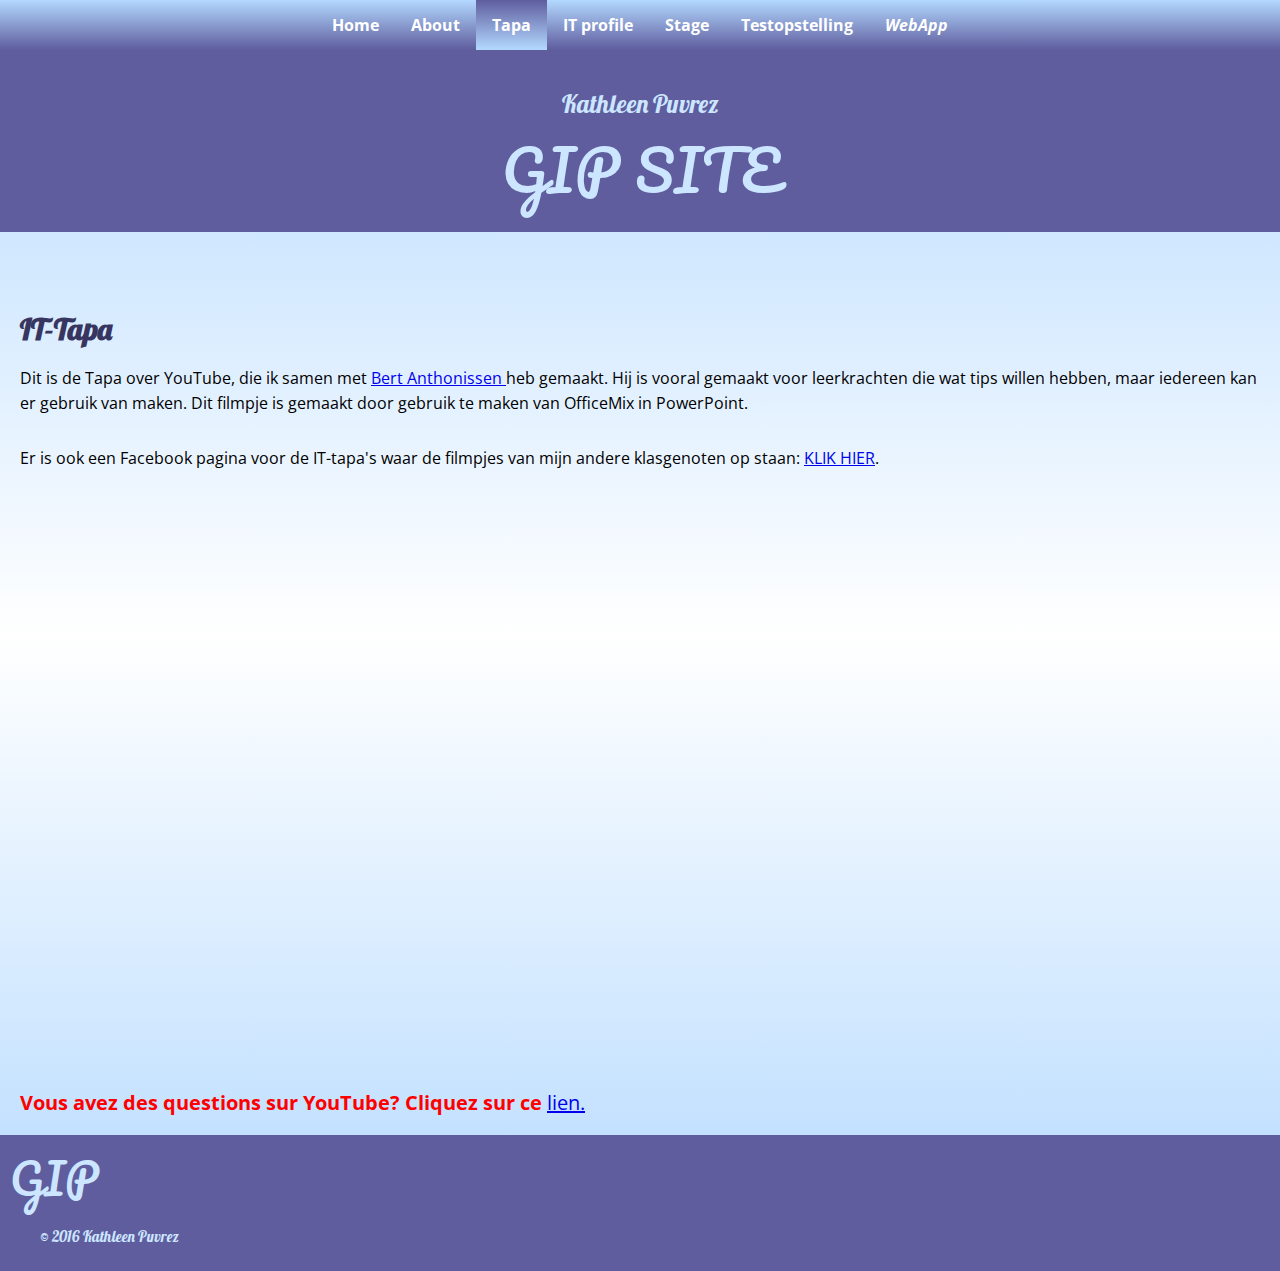
<file: tapa.html>
<!doctype html>
<html lang="en">
<head>
    <meta charset="utf-8">
    <title>GIP Kathleen</title>
    <meta name="description" content="GIPsite">
    <meta name="author" content="Kathleen Puvrez">
    <meta name="viewport" content="width=device-width, initial-scale=1.0">

    <link rel="stylesheet" href="https://fonts.googleapis.com/css?family=Pacifico">
    <link href="https://fonts.googleapis.com/css?family=Open+Sans" rel="stylesheet">
    <link rel="stylesheet" href="stylesheets/stylesheet.css">
    <link rel="stylesheet" href="stylesheets/normalize.css">
    <link rel="stylesheet" href="stylesheets/ddmenu.css">
    <link rel="icon" type="image" href="/images/favicon.ico">
    <link href="stylesheets/ddmenu.css" rel="stylesheet" type="text/css" />
    <script src="javascripts/ddmenu.js" type="text/javascript"></script>

</head>

<body>

    <nav id="ddmenu">
        <div class="menu-icon"></div>
        <ul>
            <li><a class="top-heading" href="index.html">Home</a></li>
            <li><a class="top-heading" href="ITauto.html">About</a></li>
            <li class=active><a class="top-heading" href="tapa.html">Tapa</a></li>
            <li><a class="top-heading" href="ITprof.html">IT profile</a></li>
            <li><a class="top-heading" href="Stageverslagen.html">Stage</a></li>
            <li><a class="top-heading" href="testopstelling.html">Testopstelling</a></li>
            <li><a class="top-heading" href="https://github.com/KathleenP-immalle/GIPTaak8"><i>WebApp</i></a></li>

        </ul>
    </nav>

    <header>
        <h id="headerNaam">Kathleen Puvrez</h><br><br>
        <h id="headerTitel">GIP SITE</h>
    </header>

    <br />
    <br />
    <br />

    <h2>IT-Tapa</h2>

    <p>Dit is de Tapa over YouTube, die ik samen met <a href="https://berta-immalle.github.io/GIPWebsite/IT-tapa.html"> Bert Anthonissen </a> heb gemaakt. Hij is vooral gemaakt voor leerkrachten die wat tips willen hebben, maar iedereen kan er gebruik van maken. Dit filmpje is gemaakt door gebruik te maken van OfficeMix in PowerPoint. </p>
    <p>Er is ook een Facebook pagina voor de IT-tapa's waar de filmpjes van mijn andere klasgenoten op staan: <a href="https://www.facebook.com/IT-tapa-588405757863108/">KLIK HIER</a>. </p>

    <div class="videoWrapper">
        <iframe width="854" height="480px" src="https://www.youtube.com/embed/Jrt3aRzzuSk?rel=0" frameborder="0" allowfullscreen></iframe>
    </div>

  
    <p style="font-size:20px; color:red;"><b>Vous avez des questions sur YouTube? Cliquez sur ce </b><a href="FAQ.html">lien.</a></p>

    <footer>
        <br>
        <h id="footerTitel">GIP</h><br>
        <p id="footerNaam">&copy; 2016 Kathleen Puvrez</p>
    </footer>


</body>
</html>
</file>
<file: stylesheets/stylesheet.css>
@import url('https://fonts.googleapis.com/css?family=Lobster');
@import url('https://fonts.googleapis.com/css?family=Pacifico');
@import url('https://fonts.googleapis.com/css?family=Open+Sans');


body {
    background: linear-gradient(#b3d9ff, #ffffff, #b3d9ff);
}

footer {
    margin-bottom: 0px;
    padding: 10px;
    padding-bottom: 1px;
    padding-top: 1px;
    background-color: #5F5D9E;
}

header {
    background-color: #5F5D9E;
    width: 100%;
    z-index: +1;
    text-align: center;
    top: 40px;
    padding-top: 90px;
    padding-bottom: 30px;
}

#headerNaam {
    font-family: 'Lobster', cursive;
    font-size: 25px;
    margin: 20px;
    padding-top: 2px;
    color: #cce6ff;
}

#headerTitel {
    font-family: 'Pacifico', cursive;
    font-size: 56px;
    color: #cce6ff;
    z-index: -1;
}

#headerimg {
    width: 100%;
    z-index: -5000;
}

h2 {
    font-family: 'Lobster', cursive;
    color: #373660;
    margin: 5px;
    margin-left: 20px;
    margin-top: 25px;
    font-size: 30px;
}

#footerNaam {
    font-family: 'Lobster', cursive;
    font-size: 15px;
    margin: 20px;
    padding-top: 2px;
    padding-bottom: 1px;
    color: #cce6ff;
}

#footerTitel {
    font-family: 'Pacifico', cursive;
    font-size: 42px;
    color: #cce6ff;
}


p {
    margin: 10px;
    font-size: 16px;
    font-family: 'Open Sans', sans-serif;
    padding: 10px;
    line-height: 25px;
}

.blogpost {
    margin: 40px;
    margin-top: 5px;
    margin-bottom: 60px;
    padding: 20px;
    padding-top: 5px;
    background: linear-gradient(#b3d9ff, #5F5D9E);
    border-radius: 10px;
}

video {
    width: 80%;
    position: center;
    margin: 10%;
}


ol {
    margin: 15px;
}

.faq {
    padding: 10px;
    font-style: oblique;
}

ul {
    font-family: 'Bungee', cursive;
}

#buttondiv{
    margin-left:20px;

}

button{
  background: linear-gradient(#b3d9ff, #5F5D9E);
  border:thin;
  border-color:black;
 }

.videoWrapper {
	position: relative;
	padding-bottom: 43.25%; /* 16:9 */
	padding-top: 25px;
	height: 0;
    margin-left: 5%;
    margin-right: 5%;
}
.videoWrapper iframe {
	position: absolute;
	top: 0;
	left: 0;
	width: 80%;
	height: 80%;
}

.progress{
    margin: 20px;
}


#YouTube{
    max-width: 500px;
    text-align: center;
    width:80%; margin:10%; margin-bottom:0px;
}
</file>
<file: stylesheets/ddmenu.css>
#ddmenu
{
    display:block;
    text-align:center; 
    letter-spacing:normal;
    position:fixed;
    width:100%;
    margin:0px;
    padding:0;
   

}

#ddmenu ul
{
    margin:0px;
    padding:0;
    text-align:center; 
    width:100%;
    font-size:0;
    background:linear-gradient(#b3d9ff, #5F5D9E);
    list-style:none;
    position:relative;
    z-index:999999990;    
    color:#fff;
}

#ddmenu li
{
    margin:0;
    padding:0;
    font-family: 'Open Sans', sans-serif;
    font-size:16px;
    display:inline-block;
    *display:inline;
    zoom:1;
    position:relative;
    line-height:50px; 
    vertical-align:middle;
    outline:none;
 
	-moz-user-select:none;
    -webkit-user-select: none;
    -ms-user-select: none;
}

 #ddmenu li:hover {
     background: linear-gradient(#5F5D9E, #b3d9ff);
    color: black;
}

#ddmenu .full-width {
    position: static;
}


#ddmenu .top-heading
{
    font-weight:bold;
    margin:0 16px;
    color:inherit;
    text-decoration:none;
    display:inline-block;
    outline:0;
    cursor:pointer;
}



#ddmenu .active{
     background: linear-gradient(#5F5D9E, #b3d9ff);

}


#ddmenuLink {display:none;}

#ddmenu .menu-icon
{
    display:none; 
}



@media only screen and (max-width: 765px)
{
    #ddmenu .column.mayHide {
        display:none;
      
    }

    #ddmenu ul {
        width: 100%;
        display: none;
        border-radius:12px;
        background: linear-gradient(#b3d9ff, #5F5D9E);

    }

    #ddmenu li {
        position:relative;
        display:block;
        font-family: 'Open Sans', sans-serif;
        font-size:20px;
        text-align:left;
        border-bottom: 1px solid rgba(0,0,0,0.2);
        border-radius:12px;
        color:#FFF;
    }

    #ddmenu li:hover {
     background-color: #432457;
    color: black;
}

    #ddmenu .full-width {
        position: relative;
    }

    #ddmenu .dropdown {
        position:relative;
        *top:auto;
        border:none;
        border-radius:0;
        box-shadow:none;
        background-color:#FFF;
    }

    #ddmenu .offset300 {
        left:0;
    }

    #ddmenu .full-width .dropdown {
        width: auto;
    }

    #ddmenu .dd-inner
    {
        margin:0;
        background:none;
        text-align:left;
    }

    #ddmenu .column {
        width:auto;
        padding:0;
        border:none;
        display:block;
    }


    #ddmenu .menu-icon {
        font-size:32px;
		display: block;
        position: relative;
		width: 40px;
		height:36px;
        text-align:center;
		cursor: pointer;
		-moz-user-select:none;
        -webkit-user-select: none;
        background-color: #eee;
        border-radius: 3px;

        margin-bottom:6px;
        margin-left: auto;
        margin-right: 11px;
    }

    #ddmenu .menu-icon::before {
        content: "";
        position: absolute;
        top: 0.25em;
        left: 4px;
        width: 1em;
        height: 0.125em;
        border-top: 0.375em double #333;
        border-bottom: 0.125em solid #333;
        box-sizing: content-box;
    }

    #ddmenu .menu-icon-active {
        background-color: #333;
    }

    #ddmenu .menu-icon-active::before {
        border-color: #eee;
    }
}
</file>
<file: stylesheets/navigation.css>
#navul2 {
    list-style-type: none;
    margin: 0;
    padding: 0;
    overflow: hidden;
    width: 100%;
    top: 0px;
    font-family: 'Open Sans', sans-serif;
    align-items: center;
    font-size: 15px;
}

#navli {
    float: left;
}

#navli a {
    display: block;
    color: black;
    text-align: center;
    padding: 14px 16px;
    text-decoration: none;
}

#navli a:hover {
    background: linear-gradient(#ac7bc4, #b3d9ff);
    color: black;
}

.active {
    background: linear-gradient(#ac7bc4, #b3d9ff);
}
</file>
